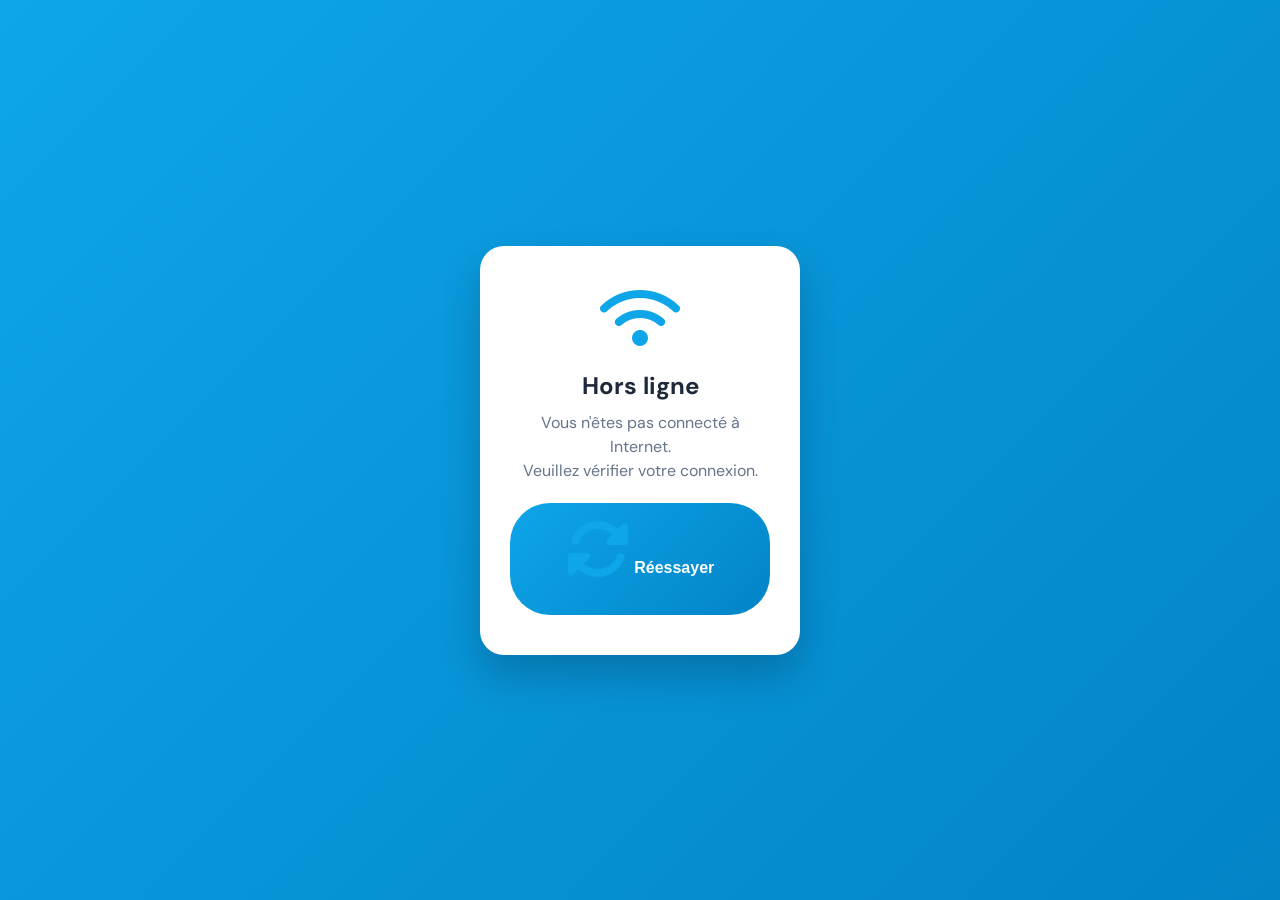
<file: offline.html>
<!DOCTYPE html>
<html lang="fr">
<head>
  <meta charset="UTF-8">
  <meta name="viewport" content="width=device-width, initial-scale=1.0">
  <title>Hors ligne - MEGANE_PICTURE</title>
  <link href="https://fonts.googleapis.com/css2?family=DM+Sans:wght@400;500;600;700&display=swap" rel="stylesheet">
  <link rel="stylesheet" href="https://cdnjs.cloudflare.com/ajax/libs/font-awesome/6.5.1/css/all.min.css">
  <style>
    * {
      margin: 0;
      padding: 0;
      box-sizing: border-box;
    }
    body {
      font-family: 'DM Sans', sans-serif;
      background: linear-gradient(135deg, #0ea5e9, #0284c7);
      min-height: 100vh;
      display: flex;
      align-items: center;
      justify-content: center;
      padding: 20px;
    }
    .offline-card {
      background: white;
      border-radius: 24px;
      padding: 40px 30px;
      text-align: center;
      max-width: 320px;
      box-shadow: 0 20px 40px rgba(0,0,0,0.2);
    }
    .offline-card i {
      font-size: 64px;
      color: #0ea5e9;
      margin-bottom: 20px;
    }
    .offline-card h1 {
      font-size: 24px;
      color: #1e293b;
      margin-bottom: 10px;
    }
    .offline-card p {
      color: #64748b;
      margin-bottom: 20px;
      line-height: 1.5;
    }
    .retry-btn {
      background: linear-gradient(135deg, #0ea5e9, #0284c7);
      border: none;
      padding: 14px 24px;
      border-radius: 40px;
      color: white;
      font-weight: 600;
      font-size: 16px;
      cursor: pointer;
      width: 100%;
    }
    .retry-btn:active {
      transform: scale(0.98);
    }
  </style>
</head>
<body>
  <div class="offline-card">
    <i class="fas fa-wifi"></i>
    <h1>Hors ligne</h1>
    <p>Vous n'êtes pas connecté à Internet.<br>Veuillez vérifier votre connexion.</p>
    <button class="retry-btn" onclick="location.reload()">
      <i class="fas fa-sync-alt"></i> Réessayer
    </button>
  </div>
</body>
</html>
</file>
